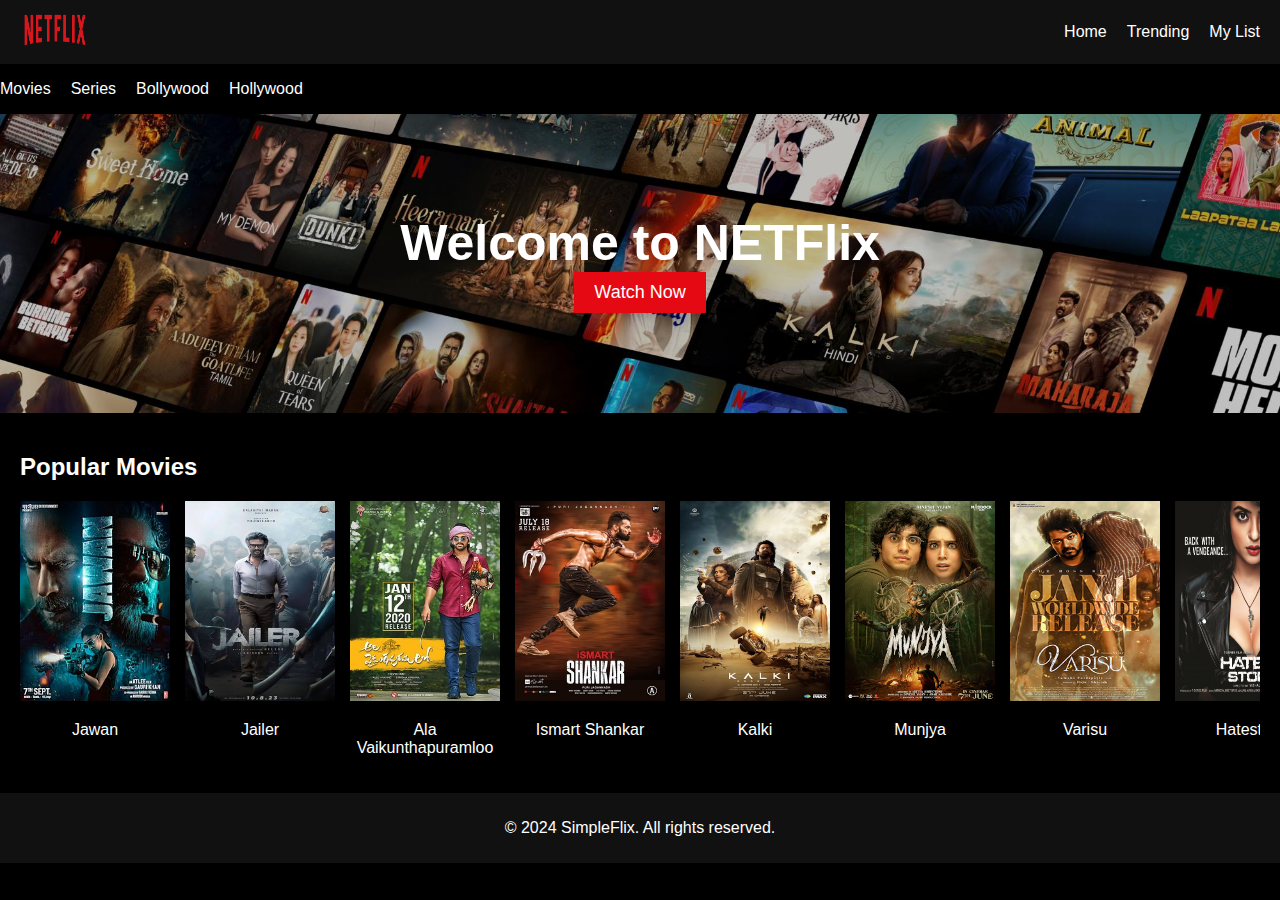
<file: HTML/home.html>
<!DOCTYPE html>
<html lang="en">
<head>
    <meta charset="UTF-8">
    <meta name="viewport" content="width=device-width, initial-scale=1.0">
    <title>Simple Netflix Clone</title>
    <link rel="stylesheet" href="../CSS/home.css">
    <link rel="stylesheet" href="https://cdnjs.cloudflare.com/ajax/libs/font-awesome/6.6.0/css/all.min.css" integrity="sha512-Kc323vGBEqzTmouAECnVceyQqyqdsSiqLQISBL29aUW4U/M7pSPA/gEUZQqv1cwx4OnYxTxve5UMg5GT6L4JJg==" crossorigin="anonymous" referrerpolicy="no-referrer" />
    <link rel="shortcut icon" href="../Image/Netflix-symbol-removebg-preview.png" type="image/x-icon">
</head>
<body>
    <header>
        <nav>
            <div class="logo">
                <img src="/Image/Netflix-symbol-removebg-preview.png" alt="Netflix Logo" width="70px" height="40px">
            </div>
            <!-- Toggle Button for Mobile -->
            <span class="toggle-btn" onclick="toggleMenu()">☰</span>
            <!-- Navigation Links -->
            <div class="nav-menu">
                <a href="#">Home</a>
                <a href="#">Trending</a>
                <a href="#">My List</a>
            </div>
        </nav>
    </header>
    
    <div class="categories">
        <ul>
            <li><a href="#movies">Movies</a></li>
            <li><a href="#series">Series</a></li>
            <li><a href="#bollywood">Bollywood</a></li>
            <li><a href="#hollywood">Hollywood</a></li>
        </ul>
    </div>
    
    <main>
        <section class="banner">
            <h1>Welcome to NETFlix</h1>
            <button>Watch Now</button>
        </section>
        
        <section id="movies">
            <h2>Popular Movies</h2>
            <div class="movie-row">
                <div class="movie-item">
                    <img src="/Image/Jawan_film_poster.jpg" alt="Movie 1">
                    <p>Jawan</p>
                </div>

                <div class="movie-item">
                    <img src="/Image/Jailer_2023_Tamil_film_poster.jpg" alt="Movie 2">
                    <p>Jailer</p>
                </div>

                <div class="movie-item">
                    <img src="/Image/Ala_Vaikunthapurramuloo.jpeg" alt="Movie 2">
                    <p style="text-align: center;">Ala Vaikunthapuramloo</p>
                </div>

                <div class="movie-item">
                    <img src="/Image/Ismart_Shankar_poster.jpg" alt="Movie 2">
                    <p>Ismart Shankar</p>
                </div>

                <div class="movie-item">
                    <img src="/Image/Kalki_2898_AD.jpg" alt="Movie 2">
                    <p>Kalki</p>
                </div>

                <div class="movie-item">
                    <img src="/Image/Munjya_2024.jpg" alt="Movie 2">
                    <p>Munjya</p>
                </div>

                <div class="movie-item">
                    <img src="/Image/Varisu_poster.jpg" alt="Movie 2">
                    <p>Varisu</p>
                </div>
                
                <div class="movie-item">
                    <img src="/Image/hatestory.jpeg" alt="Movie 2">
                    <p>Hatestory</p>
                </div>

                <div class="movie-item">
                    <img src="/Image/images.jpeg" alt="Movie 2">
                    <p>Puspa 2</p>
                </div>
                <!-- Add more movie items as needed -->
            </div>
        </section>
    </main>
    
    <footer>
        <p>&copy; 2024 SimpleFlix. All rights reserved.</p>
    </footer>

    <script>
        function toggleMenu() {
            const navMenu = document.querySelector('.nav-menu');
            navMenu.classList.toggle('show-menu');
        }
    </script>
</body>
</html>
</file>
<file: CSS/home.css>
/* General Styles */
body {
    margin: 0;
    font-family: Arial, sans-serif;
    color: #fff;
    background: #000;
}

header {
    background: #111;
    padding: 10px 20px;
}

nav {
    display: flex;
    justify-content: space-between;
    align-items: center;
}

.nav-menu {
    display: flex;
    gap: 20px;
}

.nav-menu a {
    color: #fff;
    text-decoration: none;
}

.banner {
    background: url(/Image/bg.jpg) center center / cover no-repeat;
    text-align: center;
    padding: 100px 20px;
}

.banner h1 {
    font-size: 50px;
    margin: 0;
}

.banner button {
    background: #e50914;
    border: none;
    color: #fff;
    padding: 10px 20px;
    font-size: 18px;
    cursor: pointer;
}

#movies {
    padding: 20px;
}

p{
    text-align: center;
}

.movie-row {
    display: flex;
    overflow-x: auto;
}

.movie-item {
    margin-right: 15px;
}

.movie-item img {
    width: 150px;
    height: 200px;
}

footer {
    background: #111;
    padding: 10px;
    text-align: center;
}

.categories ul {
    display: flex;
    gap: 20px;
    list-style: none;
    padding: 0;
}

.categories ul li a {
    text-decoration: none;
    color: #fff;
}

/* Toggle Button for Mobile */
.toggle-btn {
    display: none;
    font-size: 24px;
    cursor: pointer;
    color: white;
}

/* Show menu class for mobile */
.show-menu {
    display: flex;
    flex-direction: column;
    gap: 20px;
}

/* Responsive Styles */
@media (max-width: 768px) {
    .nav-menu {
        display: none;
    }

    .toggle-btn {
        display: block;
    }

    .show-menu {
        display: flex;
    }

    .nav-menu.show-menu {
        position: absolute;
        top: 60px;
        right: 20px;
        background-color: #111;
        flex-direction: column;
        padding: 10px;
        border-radius: 8px;
    }

    .banner h1 {
        font-size: 35px;
    }

    .banner {
        padding: 60px 20px;
    }

    .movie-item img {
        width: 100px;
        height: 140px;
    }
}

@media (max-width: 480px) {
    .banner h1 {
        font-size: 28px;
    }

    .banner {
        padding: 40px 20px;
    }

    .banner button {
        font-size: 14px;
        padding: 6px 16px;
    }

    .movie-item img {
        width: 80px;
        height: 120px;
    }
}
</file>
